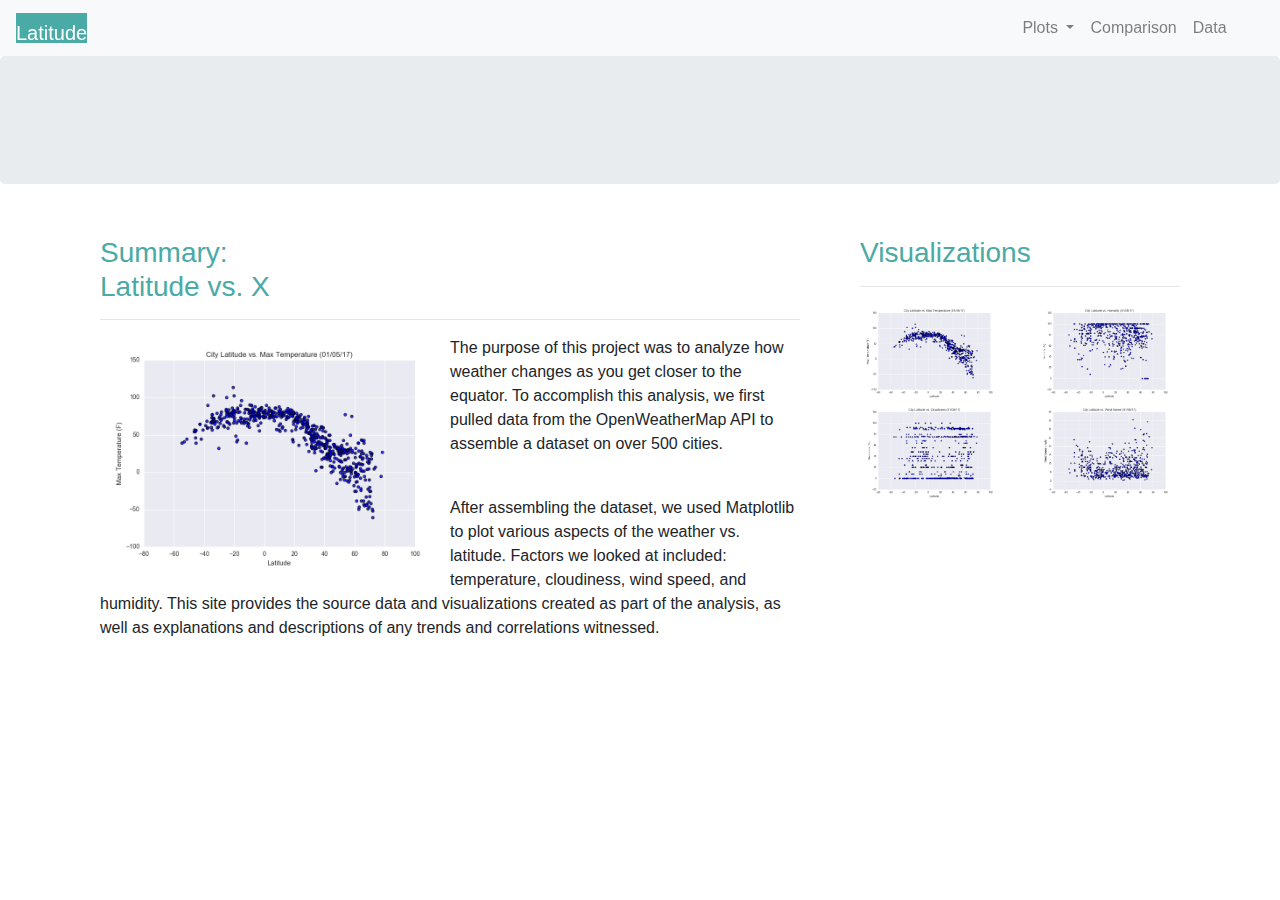
<file: Web Visualizations/index.html>
<!doctype html>
<html lang="en">
  <head>
    <!-- Required meta tags -->
    <meta charset="utf-8">
    <meta name="viewport" content="width=device-width, initial-scale=1, shrink-to-fit=no">
    <link rel="stylesheet" href="styles.css">

    <!-- Bootstrap CSS -->
    <link rel="stylesheet" href="https://stackpath.bootstrapcdn.com/bootstrap/4.3.1/css/bootstrap.min.css" integrity="sha384-ggOyR0iXCbMQv3Xipma34MD+dH/1fQ784/j6cY/iJTQUOhcWr7x9JvoRxT2MZw1T" crossorigin="anonymous">

    <title>Landing Page</title>
  </head>
  <body>
    <!-- <h1>Latitude</h1> -->

    <!-- Optional JavaScript -->
    <!-- jQuery first, then Popper.js, then Bootstrap JS -->
    <script src="https://code.jquery.com/jquery-3.3.1.slim.min.js" integrity="sha384-q8i/X+965DzO0rT7abK41JStQIAqVgRVzpbzo5smXKp4YfRvH+8abtTE1Pi6jizo" crossorigin="anonymous"></script>
    <script src="https://cdnjs.cloudflare.com/ajax/libs/popper.js/1.14.7/umd/popper.min.js" integrity="sha384-UO2eT0CpHqdSJQ6hJty5KVphtPhzWj9WO1clHTMGa3JDZwrnQq4sF86dIHNDz0W1" crossorigin="anonymous"></script>
    <script src="https://stackpath.bootstrapcdn.com/bootstrap/4.3.1/js/bootstrap.min.js" integrity="sha384-JjSmVgyd0p3pXB1rRibZUAYoIIy6OrQ6VrjIEaFf/nJGzIxFDsf4x0xIM+B07jRM" crossorigin="anonymous"></script>
    <nav class="navbar navbar-expand-lg navbar-light bg-light">
        <a class="navbar-brand" href="index.html" id="latbox">Latitude</a>
        <button class="navbar-toggler" type="button" data-toggle="collapse" data-target="#navbarSupportedContent" aria-controls="navbarSupportedContent" aria-expanded="false" aria-label="Toggle navigation">
          <span class="navbar-toggler-icon"></span>
        </button>
        <div class="collapse navbar-collapse" id="navbarSupportedContent">
          <ul class="navbar-nav mr-auto">
            <li class="nav-item dropdown">
                <a class="nav-link dropdown-toggle" href="#" id="navbarDropdown" role="button" data-toggle="dropdown" aria-haspopup="true" aria-expanded="false">
                  Plots
                </a>
                <div class="dropdown-menu" aria-labelledby="navbarDropdown">
                    <a class="dropdown-item" href="temperature.html">Max Temperature</a>
                    <a class="dropdown-item" href="humidity.html">Humidity</a>
                    <a class="dropdown-item" href="cloudiness.html">Cloudiness</a>
                    <a class="dropdown-item" href="wind.html">Wind Speed</a>
                </div>
            </li>
            <li class="nav-item">
              <a class="nav-link" href="comparison.html">Comparison</a>
            </li>
            <li class="nav-item">
              <a class="nav-link" href="Table.html">Data</a>
            </li>
        
            <li class="nav-item">
              </li>
            </ul>
          </div>
        </nav>
        <div class="jumbotron text-center">
  
        </div>
        <div class="container">
            <div class="row">
                <div class="col-md-8">
                  <div class="col-md-12">
                        <h3 class="title">Summary:<br> Latitude vs. X</h3>
                        <hr>
                        <img src="Resources/assets/images/Fig1.png" class="tempplot rounded float-left" alt="Max Temperature Graph">
                        <p> The purpose of this project was to analyze how weather changes as you get closer to the equator. To accomplish this analysis, we first pulled data from the OpenWeatherMap API to assemble a dataset on over 500 cities.</p>
                          <br>
                        <p>After assembling the dataset, we used Matplotlib to plot various aspects of the weather vs. latitude. Factors we looked at included: temperature, cloudiness, wind speed, and humidity. This site provides the source data and visualizations created as part of the analysis, as well as explanations and descriptions of any trends and correlations witnessed.</p>
                          <br>
                        </a>
                    </div>
                  </div>
                    <div class="col-md-4">
                      <div class="col-md-12">
                          <h3>Visualizations</h3>
                          <hr>
                          <div class="row">
                              <div class="col-3 col-md-6">
                                  <a href="temp.html"><img src="Resources/assets/images/Fig1.png" width="100%"  alt="temperature">
                                  </a> 
                              </div>
                              <div class="col-3 col-md-6">
                                  <a href="humidity.html"><img src="Resources/assets/images/Fig2.png" width="100%" alt="humidity"></a>
                              </div>
                         
                              <div class="col-3 col-md-6">
                                  <a href="cloudiness.html"><img src="Resources/assets/images/Fig3.png" width="100%"  alt="cloudiness"></a>
                              </div>
      
                              <div class="col-3 col-md-6">
                                  <a href="windspeed.html"><img src="Resources/assets/images/Fig4.png"width="100%"  alt="wind speed"></a>
                              </div>
                          </div>
                      </div>
                  </div>
              </div>
          </div>
    </body>
    </html>
</file>
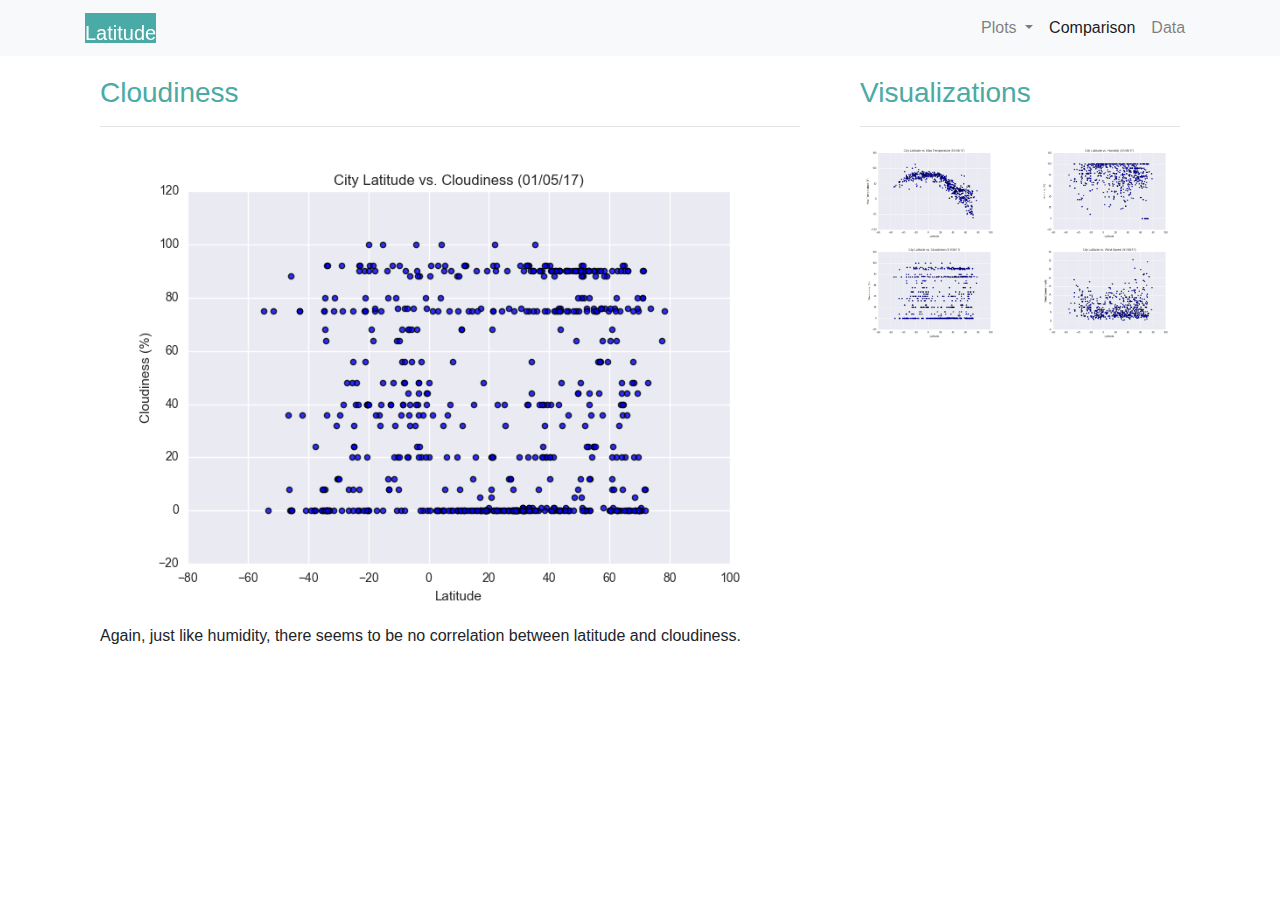
<file: Web Visualizations/cloudiness.html>
<!DOCTYPE html>
<html lang="en">

<head>
  <meta charset="UTF-8">
  <title>Cloudiness</title>
  <link rel="stylesheet" href="https://stackpath.bootstrapcdn.com/bootstrap/4.3.1/css/bootstrap.min.css" integrity="sha384-ggOyR0iXCbMQv3Xipma34MD+dH/1fQ784/j6cY/iJTQUOhcWr7x9JvoRxT2MZw1T" crossorigin="anonymous">

  <script src="https://code.jquery.com/jquery-3.3.1.slim.min.js" integrity="sha384-q8i/X+965DzO0rT7abK41JStQIAqVgRVzpbzo5smXKp4YfRvH+8abtTE1Pi6jizo" crossorigin="anonymous"></script>
  <script src="https://cdnjs.cloudflare.com/ajax/libs/popper.js/1.14.7/umd/popper.min.js" integrity="sha384-UO2eT0CpHqdSJQ6hJty5KVphtPhzWj9WO1clHTMGa3JDZwrnQq4sF86dIHNDz0W1" crossorigin="anonymous"></script>
  <script src="https://stackpath.bootstrapcdn.com/bootstrap/4.3.1/js/bootstrap.min.js" integrity="sha384-JjSmVgyd0p3pXB1rRibZUAYoIIy6OrQ6VrjIEaFf/nJGzIxFDsf4x0xIM+B07jRM" crossorigin="anonymous"></script>

  <link rel="stylesheet" href="styles.css">
</head>
<body>
    <!--Navbar calibration-->
    <nav class="navbar navbar-expand-lg navbar-light bg-light">
        <div class="container">
            <a class="navbar-brand text-white" href="index.html">Latitude</a>
            <button class="navbar-toggler" type="button" data-toggle="collapse" data-target="#navbarSupportedContent" aria-controls="navbarSupportedContent" aria-expanded="false" aria-label="Toggle navigation">
                <span class="navbar-toggler-icon"></span>
            </button>
            <div class="collapse navbar-collapse" id="navbarSupportedContent">
                <ul class="navbar-nav mr-auto">
                  <li class="nav-item dropdown">
                      <a class="nav-link dropdown-toggle" href="#" id="navbarDropdown" role="button" data-toggle="dropdown" aria-haspopup="true" aria-expanded="false">
                        Plots
                      </a>
                      <div class="dropdown-menu" aria-labelledby="navbarDropdown">
                          <a class="dropdown-item" href="temperature.html">Max Temperature</a>
                          <a class="dropdown-item" href="humidity.html">Humidity</a>
                          <a class="dropdown-item" href="cloudiness.html">Cloudiness</a>
                          <a class="dropdown-item" href="wind.html">Wind Speed</a>
                      </div>
                    </li>
                  <li class="nav-item active">
                    <a class="nav-link" href="comparison.html">Comparison<span class="sr-only">(current)</span></a>
                  </li>
                  <li class="nav-item">
                    <a class="nav-link" href="Table.html">Data</a>
                  </li>
                
            <div class="collapse navbar-collapse" id="navbarSupportedContent">
                <ul class="navbar-nav ml-auto">    
                    <li class="nav-item dropdown">
                        <a class="nav-link dropdown-toggle" href="#" id="navbarDropdown" role="button" data-toggle="dropdown" aria-haspopup="true" aria-expanded="false">
                            Plots
                        </a>
                        <div class="dropdown-menu dropdown-menu-right" aria-labelledby="navbarDropdown">
                            <a class="dropdown-item" href="temperature.html">Max Temperature</a>
                            <a class="dropdown-item" href="humidity.html">Humidity</a>
                            <a class="dropdown-item" href="cloudiness.html">Cloudiness</a>
                            <a class="dropdown-item" href="wind.html">Wind Speed</a>
                        </div>
                    </li>
                    <li class="nav-item">
                        <a class="nav-link" href="comparison.html">Comparison</a>
                    </li>
                    <li class="nav-item">
                        <a class="nav-link" href="Table.html">Data</a>
                    </li>
                </ul>
            </div>
        </div>
    </nav>

    <div class="container content">
        <div class="row">
            <div class="col-md-8">
                <div class="col-md-12">
                    <h3>Cloudiness</h3>
                    <hr>
                    
                    <img src="Resources/assets/images/Fig3.png" width="100%" alt="humidity">
                    <br>
                    <p> Again, just like humidity, there seems to be no correlation between latitude and cloudiness.  </p>
                </div>
            </div>
<!--Side visualizations and embedded links-->            
            <div class="col-md-4">
                <div class="col-md-12">
                    <h3>Visualizations</h3>
                    <hr>
                    <div class="row">
                        <div class="col-3 col-md-6">
                            <a href="temperature.html"><img src="Resources/assets/images/Fig1.png" width="100%" alt="temprature">
                            </a>
                        </div>
                        
                        <div class="col-3 col-md-6">
                            <a href="humidity.html"><img class="pic" src="Resources/assets/images/Fig2.png" width="100%" alt="humidity"></a>
                        </div>
                    
                        <div class="col-3 col-md-6">
                            <a href="cloudiness.html"><img src="Resources/assets/images/Fig3.png" width="100%" alt="cloudiness"></a>
                        </div>
                        
                        <div class="col-3 col-md-6">
                            <a href="wind.html"><img src="Resources/assets/images/Fig4.png" width="100%" alt="windspeed"></a>
                        </div>
                    </div>
                </div>
            </div>            
        </div>    
    </div>
</body>
</html>
</file>
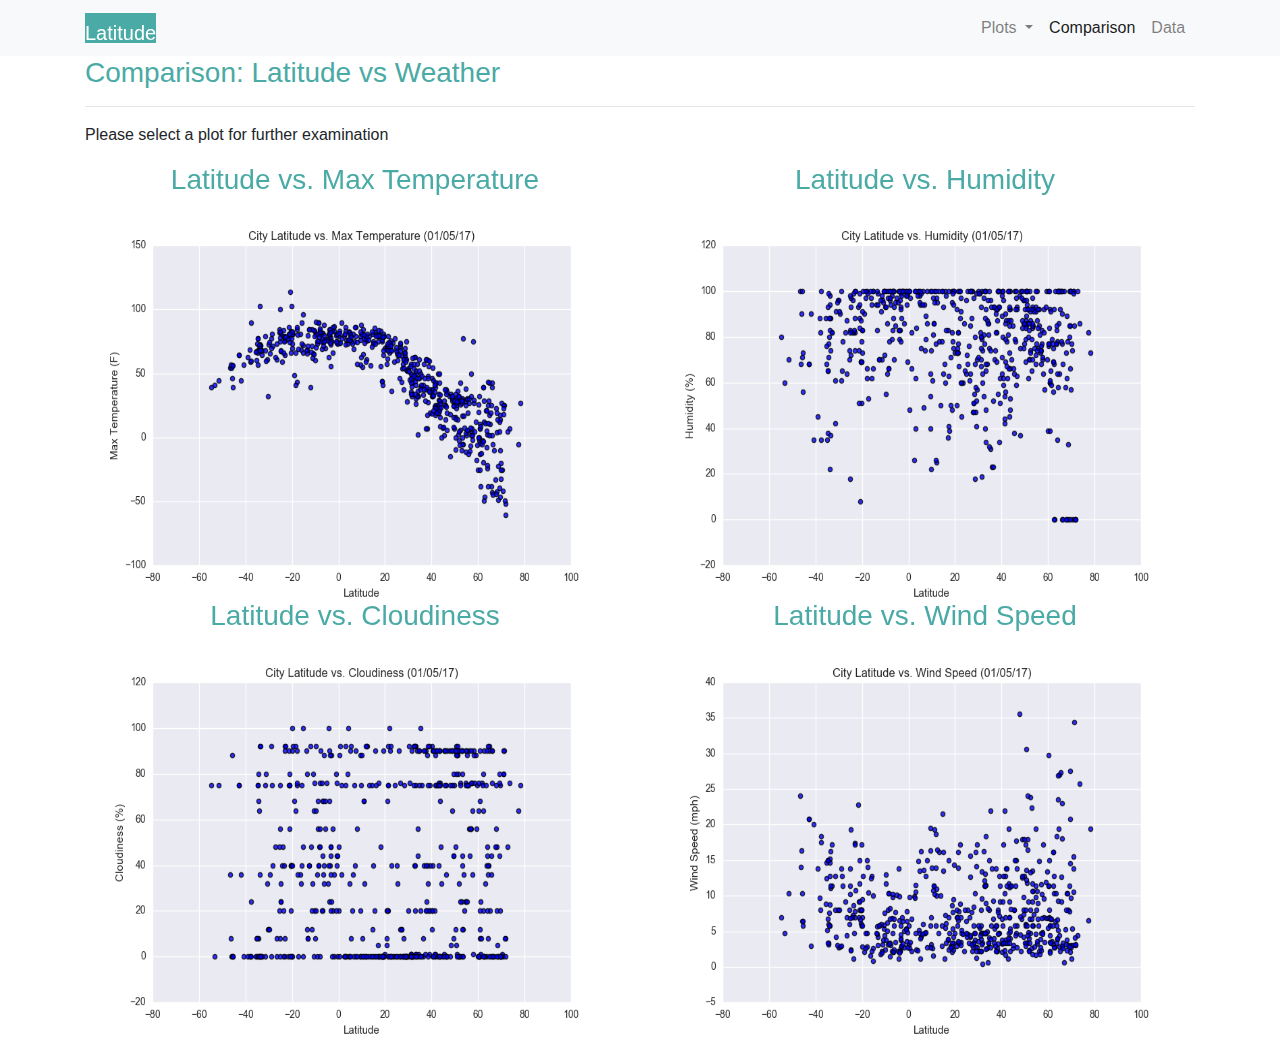
<file: Web Visualizations/comparison.html>
<!DOCTYPE html>
<html lang="en">

<head>
  <meta charset="UTF-8">
  <title>Comparison</title>
  <link rel="stylesheet" href="https://stackpath.bootstrapcdn.com/bootstrap/4.3.1/css/bootstrap.min.css" integrity="sha384-ggOyR0iXCbMQv3Xipma34MD+dH/1fQ784/j6cY/iJTQUOhcWr7x9JvoRxT2MZw1T" crossorigin="anonymous">

  <script src="https://code.jquery.com/jquery-3.3.1.slim.min.js" integrity="sha384-q8i/X+965DzO0rT7abK41JStQIAqVgRVzpbzo5smXKp4YfRvH+8abtTE1Pi6jizo" crossorigin="anonymous"></script>
  <script src="https://cdnjs.cloudflare.com/ajax/libs/popper.js/1.14.7/umd/popper.min.js" integrity="sha384-UO2eT0CpHqdSJQ6hJty5KVphtPhzWj9WO1clHTMGa3JDZwrnQq4sF86dIHNDz0W1" crossorigin="anonymous"></script>
  <script src="https://stackpath.bootstrapcdn.com/bootstrap/4.3.1/js/bootstrap.min.js" integrity="sha384-JjSmVgyd0p3pXB1rRibZUAYoIIy6OrQ6VrjIEaFf/nJGzIxFDsf4x0xIM+B07jRM" crossorigin="anonymous"></script>

  <link rel="stylesheet" href="styles.css">
</head>
<body>
    <!--Navbar calibration-->
    <nav class="navbar navbar-expand-lg navbar-light bg-light">
        <div class="container">
            <a class="navbar-brand text-white" href="index.html">Latitude</a>
            <button class="navbar-toggler" type="button" data-toggle="collapse" data-target="#navbarSupportedContent" aria-controls="navbarSupportedContent" aria-expanded="false" aria-label="Toggle navigation">
                <span class="navbar-toggler-icon"></span>
            </button>
            <div class="collapse navbar-collapse" id="navbarSupportedContent">
                <ul class="navbar-nav mr-auto">
                  <li class="nav-item dropdown">
                      <a class="nav-link dropdown-toggle" href="#" id="navbarDropdown" role="button" data-toggle="dropdown" aria-haspopup="true" aria-expanded="false">
                        Plots
                      </a>
                      <div class="dropdown-menu" aria-labelledby="navbarDropdown">
                          <a class="dropdown-item" href="temperature.html">Max Temperature</a>
                          <a class="dropdown-item" href="humidity.html">Humidity</a>
                          <a class="dropdown-item" href="cloudiness.html">Cloudiness</a>
                          <a class="dropdown-item" href="wind.html">Wind Speed</a>
                      </div>
                    </li>
                  <li class="nav-item active">
                    <a class="nav-link" href="comparison.html">Comparison<span class="sr-only">(current)</span></a>
                  </li>
                  <li class="nav-item">
                    <a class="nav-link" href="Table.html">Data</a>
                  </li>
                </ul>
            </div>
        </div>
    </nav>
    <!--Dividing our plots into a container-->
    <div class="container content bg-white">
        <h3>Comparison: Latitude vs Weather</h3>
        <hr>
        <p>Please select a plot for further examination</p>
        <div class="row">
            <div class="col-md-6">
                <h3 class="text-center">Latitude vs. Max Temperature</h3>
                <a href="temperature.html"><img width="100%" src="Resources/assets/images/Fig1.png"></a>   
            </div>
            <div class="col-md-6">
                <h3 class="text-center">Latitude vs. Humidity</h3>
                <a href="humidity.html"><img width="100%" src="Resources/assets/images/Fig2.png"></a>  
            </div>
        </div>
        <br>
        <div class="row">
            <div class="col-md-6">
                <h3 class="text-center">Latitude vs. Cloudiness </h3>
                <a href="cloudiness.html"><img width="100%" src="Resources/assets/images/Fig3.png"></a>   
            </div>
            <div class="col-md-6">
                <h3 class="text-center">Latitude vs. Wind Speed</h3>
                <a href="wind.html"><img width="100%" src="Resources/assets/images/Fig4.png"></a>  
            </div>
        </div>   
    </div>
</body>
</html>
</file>
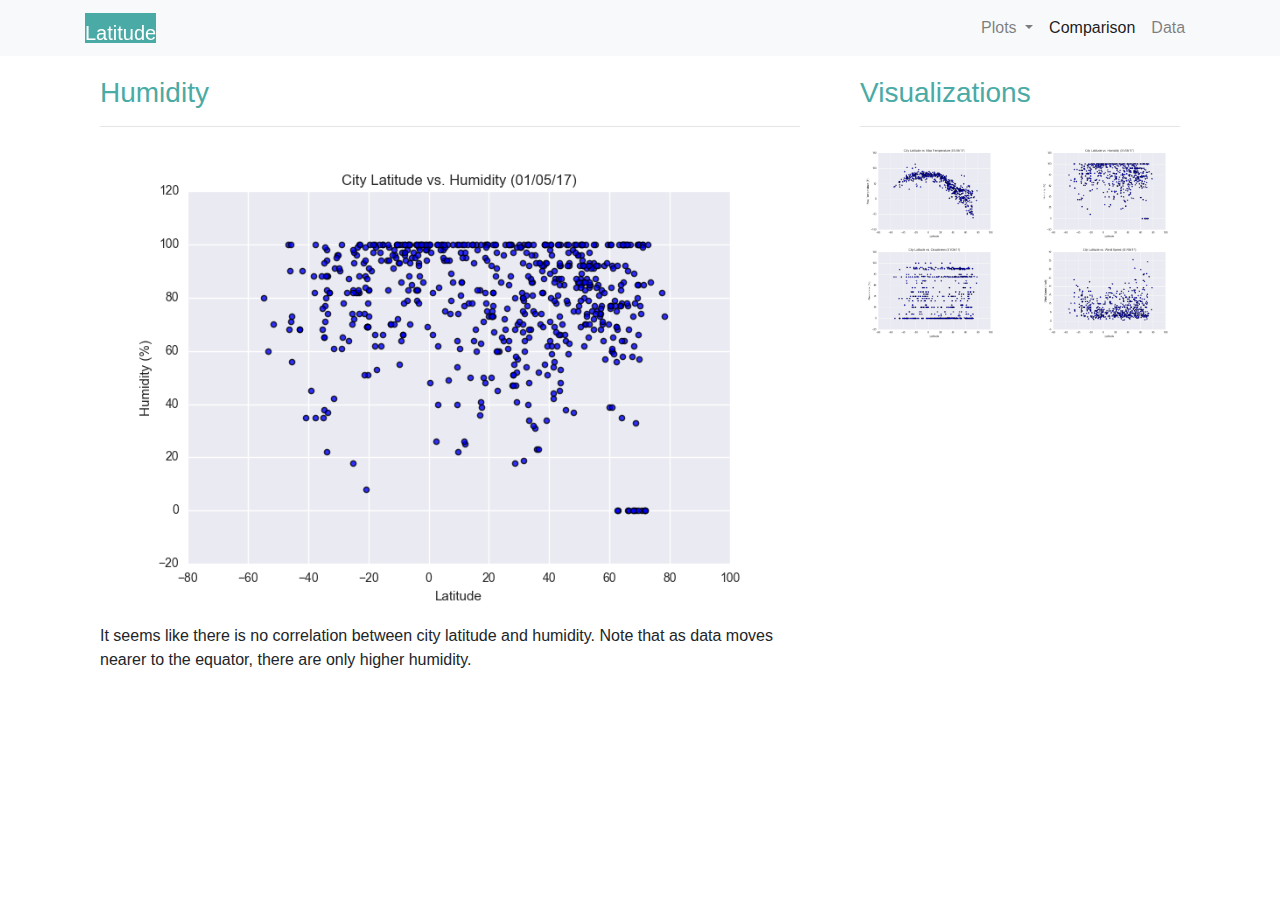
<file: Web Visualizations/humidity.html>
<!DOCTYPE html>
<html lang="en">

<head>
  <meta charset="UTF-8">
  <title>Humidity</title>
  <link rel="stylesheet" href="https://stackpath.bootstrapcdn.com/bootstrap/4.3.1/css/bootstrap.min.css" integrity="sha384-ggOyR0iXCbMQv3Xipma34MD+dH/1fQ784/j6cY/iJTQUOhcWr7x9JvoRxT2MZw1T" crossorigin="anonymous">

  <script src="https://code.jquery.com/jquery-3.3.1.slim.min.js" integrity="sha384-q8i/X+965DzO0rT7abK41JStQIAqVgRVzpbzo5smXKp4YfRvH+8abtTE1Pi6jizo" crossorigin="anonymous"></script>
  <script src="https://cdnjs.cloudflare.com/ajax/libs/popper.js/1.14.7/umd/popper.min.js" integrity="sha384-UO2eT0CpHqdSJQ6hJty5KVphtPhzWj9WO1clHTMGa3JDZwrnQq4sF86dIHNDz0W1" crossorigin="anonymous"></script>
  <script src="https://stackpath.bootstrapcdn.com/bootstrap/4.3.1/js/bootstrap.min.js" integrity="sha384-JjSmVgyd0p3pXB1rRibZUAYoIIy6OrQ6VrjIEaFf/nJGzIxFDsf4x0xIM+B07jRM" crossorigin="anonymous"></script>

  <link rel="stylesheet" href="styles.css">
</head>
<body>
    <!--Navbar calibration-->
    <nav class="navbar navbar-expand-lg navbar-light bg-light">
        <div class="container">
            <a class="navbar-brand text-white" href="index.html">Latitude</a>
            <button class="navbar-toggler" type="button" data-toggle="collapse" data-target="#navbarSupportedContent" aria-controls="navbarSupportedContent" aria-expanded="false" aria-label="Toggle navigation">
                <span class="navbar-toggler-icon"></span>
            </button>
            <div class="collapse navbar-collapse" id="navbarSupportedContent">
                <ul class="navbar-nav mr-auto">
                  <li class="nav-item dropdown">
                      <a class="nav-link dropdown-toggle" href="#" id="navbarDropdown" role="button" data-toggle="dropdown" aria-haspopup="true" aria-expanded="false">
                        Plots
                      </a>
                      <div class="dropdown-menu" aria-labelledby="navbarDropdown">
                          <a class="dropdown-item" href="temperature.html">Max Temperature</a>
                          <a class="dropdown-item" href="humidity.html">Humidity</a>
                          <a class="dropdown-item" href="cloudiness.html">Cloudiness</a>
                          <a class="dropdown-item" href="wind.html">Wind Speed</a>
                      </div>
                    </li>
                  <li class="nav-item active">
                    <a class="nav-link" href="comparison.html">Comparison<span class="sr-only">(current)</span></a>
                  </li>
                  <li class="nav-item">
                    <a class="nav-link" href="Table.html">Data</a>
                  </li>
                
            <div class="collapse navbar-collapse" id="navbarSupportedContent">
                <ul class="navbar-nav ml-auto">    
                    <li class="nav-item dropdown">
                        <a class="nav-link dropdown-toggle" href="#" id="navbarDropdown" role="button" data-toggle="dropdown" aria-haspopup="true" aria-expanded="false">
                            Plots
                        </a>
                        <div class="dropdown-menu dropdown-menu-right" aria-labelledby="navbarDropdown">
                            <a class="dropdown-item" href="temperature.html">Max Temperature</a>
                            <a class="dropdown-item" href="humidity.html">Humidity</a>
                            <a class="dropdown-item" href="cloudiness.html">Cloudiness</a>
                            <a class="dropdown-item" href="wind.html">Wind Speed</a>
                        </div>
                    </li>
                    <li class="nav-item">
                        <a class="nav-link" href="comparison.html">Comparison</a>
                    </li>
                    <li class="nav-item">
                        <a class="nav-link" href="Table.html">Data</a>
                    </li>
                </ul>
            </div>
        </div>
    </nav>

    <div class="container content">
        <div class="row">
            <div class="col-md-8">
                <div class="col-md-12">
                    <h3>Humidity</h3>
                    <hr>
                    
                    <img src="Resources/assets/images/Fig2.png" width="100%" alt="humidity">
                    <br>
                    <p> It seems like there is no correlation between city latitude and humidity. Note that as data moves nearer to the equator, there are only higher humidity.    </p>
                </div>
            </div>
<!--Side visualizations and embedded links-->            
            <div class="col-md-4">
                <div class="col-md-12">
                    <h3>Visualizations</h3>
                    <hr>
                    <div class="row">
                        <div class="col-3 col-md-6">
                            <a href="temperature.html"><img src="Resources/assets/images/Fig1.png" width="100%" alt="temprature">
                            </a>
                        </div>
                        
                        <div class="col-3 col-md-6">
                            <a href="humidity.html"><img class="pic" src="Resources/assets/images/Fig2.png" width="100%" alt="humidity"></a>
                        </div>
                    
                        <div class="col-3 col-md-6">
                            <a href="cloudiness.html"><img src="Resources/assets/images/Fig3.png" width="100%" alt="cloudiness"></a>
                        </div>
                        
                        <div class="col-3 col-md-6">
                            <a href="wind.html"><img src="Resources/assets/images/Fig4.png" width="100%" alt="windspeed"></a>
                        </div>
                    </div>
                </div>
            </div>            
        </div>    
    </div>
</body>
</html>
</file>
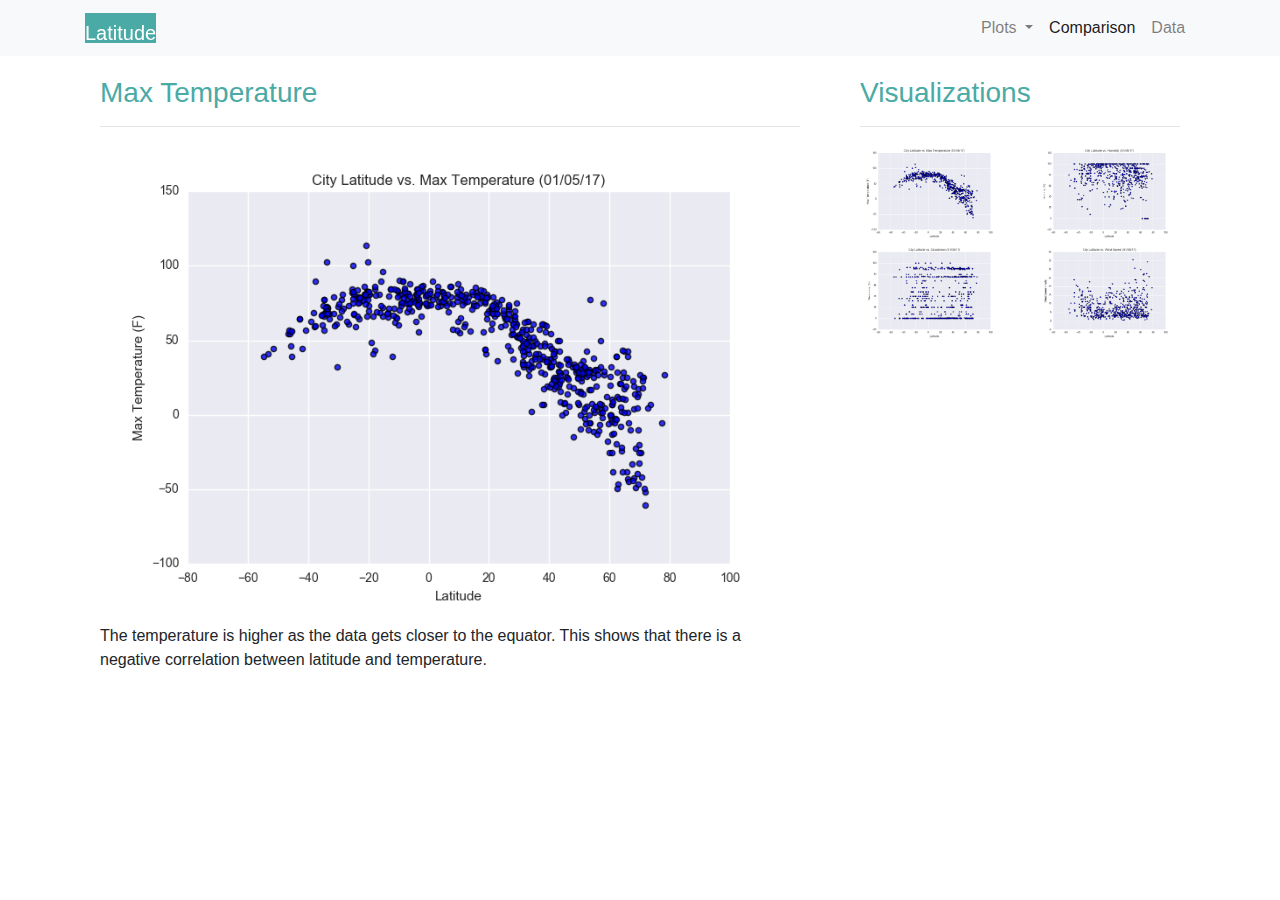
<file: Web Visualizations/temperature.html>
<!DOCTYPE html>
<html lang="en">

<head>
  <meta charset="UTF-8">
  <title>Wind Speed</title>
  <link rel="stylesheet" href="https://stackpath.bootstrapcdn.com/bootstrap/4.3.1/css/bootstrap.min.css" integrity="sha384-ggOyR0iXCbMQv3Xipma34MD+dH/1fQ784/j6cY/iJTQUOhcWr7x9JvoRxT2MZw1T" crossorigin="anonymous">

  <script src="https://code.jquery.com/jquery-3.3.1.slim.min.js" integrity="sha384-q8i/X+965DzO0rT7abK41JStQIAqVgRVzpbzo5smXKp4YfRvH+8abtTE1Pi6jizo" crossorigin="anonymous"></script>
  <script src="https://cdnjs.cloudflare.com/ajax/libs/popper.js/1.14.7/umd/popper.min.js" integrity="sha384-UO2eT0CpHqdSJQ6hJty5KVphtPhzWj9WO1clHTMGa3JDZwrnQq4sF86dIHNDz0W1" crossorigin="anonymous"></script>
  <script src="https://stackpath.bootstrapcdn.com/bootstrap/4.3.1/js/bootstrap.min.js" integrity="sha384-JjSmVgyd0p3pXB1rRibZUAYoIIy6OrQ6VrjIEaFf/nJGzIxFDsf4x0xIM+B07jRM" crossorigin="anonymous"></script>

  <link rel="stylesheet" href="styles.css">
</head>
<body>
    <!--Navbar calibration-->
    <nav class="navbar navbar-expand-lg navbar-light bg-light">
        <div class="container">
            <a class="navbar-brand text-white" href="index.html">Latitude</a>
            <button class="navbar-toggler" type="button" data-toggle="collapse" data-target="#navbarSupportedContent" aria-controls="navbarSupportedContent" aria-expanded="false" aria-label="Toggle navigation">
                <span class="navbar-toggler-icon"></span>
            </button>
            <div class="collapse navbar-collapse" id="navbarSupportedContent">
                <ul class="navbar-nav mr-auto">
                  <li class="nav-item dropdown">
                      <a class="nav-link dropdown-toggle" href="#" id="navbarDropdown" role="button" data-toggle="dropdown" aria-haspopup="true" aria-expanded="false">
                        Plots
                      </a>
                      <div class="dropdown-menu" aria-labelledby="navbarDropdown">
                          <a class="dropdown-item" href="temperature.html">Max Temperature</a>
                          <a class="dropdown-item" href="humidity.html">Humidity</a>
                          <a class="dropdown-item" href="cloudiness.html">Cloudiness</a>
                          <a class="dropdown-item" href="wind.html">Wind Speed</a>
                      </div>
                    </li>
                  <li class="nav-item active">
                    <a class="nav-link" href="comparison.html">Comparison<span class="sr-only">(current)</span></a>
                  </li>
                  <li class="nav-item">
                    <a class="nav-link" href="Table.html">Data</a>
                  </li>
                
            <div class="collapse navbar-collapse" id="navbarSupportedContent">
                <ul class="navbar-nav ml-auto">    
                    <li class="nav-item dropdown">
                        <a class="nav-link dropdown-toggle" href="#" id="navbarDropdown" role="button" data-toggle="dropdown" aria-haspopup="true" aria-expanded="false">
                            Plots
                        </a>
                        <div class="dropdown-menu dropdown-menu-right" aria-labelledby="navbarDropdown">
                            <a class="dropdown-item" href="temperature.html">Max Temperature</a>
                            <a class="dropdown-item" href="humidity.html">Humidity</a>
                            <a class="dropdown-item" href="cloudiness.html">Cloudiness</a>
                            <a class="dropdown-item" href="wind.html">Wind Speed</a>
                        </div>
                    </li>
                    <li class="nav-item">
                        <a class="nav-link" href="comparison.html">Comparison</a>
                    </li>
                    <li class="nav-item">
                        <a class="nav-link" href="Table.html">Data</a>
                    </li>
                </ul>
            </div>
        </div>
    </nav>

    <div class="container content">
        <div class="row">
            <div class="col-md-8">
                <div class="col-md-12">
                    <h3>Max Temperature</h3>
                    <hr>
                    
                    <img src="Resources/assets/images/Fig1.png" width="100%" alt="humidity">
                    <br>
                    <p>The temperature is higher as the data gets closer to the equator. This shows that there is a negative correlation between latitude and temperature.  </p>
                </div>
            </div>
<!--Side visualizations and embedded links-->            
            <div class="col-md-4">
                <div class="col-md-12">
                    <h3>Visualizations</h3>
                    <hr>
                    <div class="row">
                        <div class="col-3 col-md-6">
                            <a href="temperature.html"><img src="Resources/assets/images/Fig1.png" width="100%" alt="temprature">
                            </a>
                        </div>
                        
                        <div class="col-3 col-md-6">
                            <a href="humidity.html"><img class="pic" src="Resources/assets/images/Fig2.png" width="100%" alt="humidity"></a>
                        </div>
                    
                        <div class="col-3 col-md-6">
                            <a href="cloudiness.html"><img src="Resources/assets/images/Fig3.png" width="100%" alt="cloudiness"></a>
                        </div>
                        
                        <div class="col-3 col-md-6">
                            <a href="wind.html"><img src="Resources/assets/images/Fig4.png" width="100%" alt="windspeed"></a>
                        </div>
                    </div>
                </div>
            </div>            
        </div>    
    </div>
</body>
</html>
</file>
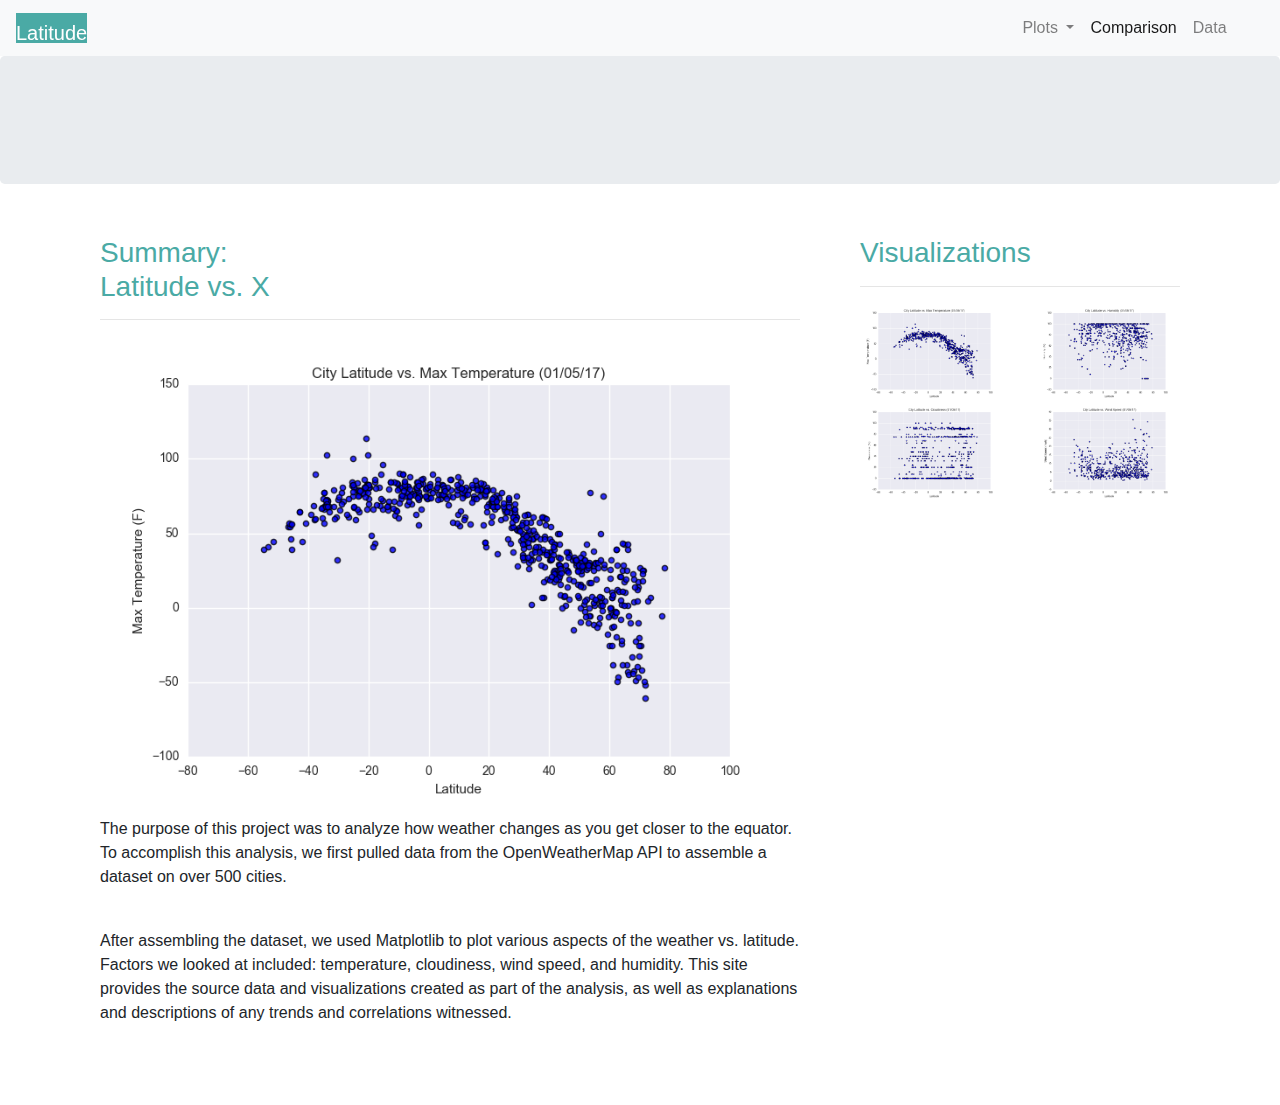
<file: Web Visualizations/test.html>
<!doctype html>
<html lang="en">
  <head>
    <!-- Required meta tags -->
    <meta charset="utf-8">
    <meta name="viewport" content="width=device-width, initial-scale=1, shrink-to-fit=no">
    <link rel="stylesheet" href="styles.css">

    <!-- Bootstrap CSS -->
    <link rel="stylesheet" href="https://stackpath.bootstrapcdn.com/bootstrap/4.3.1/css/bootstrap.min.css" integrity="sha384-ggOyR0iXCbMQv3Xipma34MD+dH/1fQ784/j6cY/iJTQUOhcWr7x9JvoRxT2MZw1T" crossorigin="anonymous">

    <title>Landing Page</title>
  </head>
  <body>
    <!-- <h1>Latitude</h1> -->

    <!-- Optional JavaScript -->
    <!-- jQuery first, then Popper.js, then Bootstrap JS -->
    <script src="https://code.jquery.com/jquery-3.3.1.slim.min.js" integrity="sha384-q8i/X+965DzO0rT7abK41JStQIAqVgRVzpbzo5smXKp4YfRvH+8abtTE1Pi6jizo" crossorigin="anonymous"></script>
    <script src="https://cdnjs.cloudflare.com/ajax/libs/popper.js/1.14.7/umd/popper.min.js" integrity="sha384-UO2eT0CpHqdSJQ6hJty5KVphtPhzWj9WO1clHTMGa3JDZwrnQq4sF86dIHNDz0W1" crossorigin="anonymous"></script>
    <script src="https://stackpath.bootstrapcdn.com/bootstrap/4.3.1/js/bootstrap.min.js" integrity="sha384-JjSmVgyd0p3pXB1rRibZUAYoIIy6OrQ6VrjIEaFf/nJGzIxFDsf4x0xIM+B07jRM" crossorigin="anonymous"></script>
    <nav class="navbar navbar-expand-lg navbar-light bg-light">
        <a class="navbar-brand" href="index.html" id="latbox">Latitude</a>
        <button class="navbar-toggler" type="button" data-toggle="collapse" data-target="#navbarSupportedContent" aria-controls="navbarSupportedContent" aria-expanded="false" aria-label="Toggle navigation">
          <span class="navbar-toggler-icon"></span>
        </button>
        <div class="collapse navbar-collapse" id="navbarSupportedContent">
          <ul class="navbar-nav mr-auto">
            <li class="nav-item dropdown">
                <a class="nav-link dropdown-toggle" href="#" id="navbarDropdown" role="button" data-toggle="dropdown" aria-haspopup="true" aria-expanded="false">
                  Plots
                </a>
                <div class="dropdown-menu" aria-labelledby="navbarDropdown">
                    <a class="dropdown-item" href="temperature.html">Max Temperature</a>
                    <a class="dropdown-item" href="humidity.html">Humidity</a>
                    <a class="dropdown-item" href="cloudiness.html">Cloudiness</a>
                    <a class="dropdown-item" href="wind.html">Wind Speed</a>
                </div>
            </li>
            <li class="nav-item active">
              <a class="nav-link" href="comparison.html">Comparison<span class="sr-only">(current)</span></a>
            </li>
            <li class="nav-item">
              <a class="nav-link" href="Table.html">Data</a>
            </li>
        
            <li class="nav-item">
              </li>
            </ul>
          </div>
        </nav>
        <div class="jumbotron text-center">
  
        </div>
        <div class="container">
            <div class="row">
                <div class="col-md-8">
                  <div class="col-md-12">
                        <h3 class="title">Summary:<br> Latitude vs. X</h3>
                        <hr>
                        <img src="Resources/assets/images/Fig1.png" class="vizualization rounded float-left" alt="Max Temperature Graph">
                        <p> The purpose of this project was to analyze how weather changes as you get closer to the equator. To accomplish this analysis, we first pulled data from the OpenWeatherMap API to assemble a dataset on over 500 cities.</p>
                          <br>
                        <p>After assembling the dataset, we used Matplotlib to plot various aspects of the weather vs. latitude. Factors we looked at included: temperature, cloudiness, wind speed, and humidity. This site provides the source data and visualizations created as part of the analysis, as well as explanations and descriptions of any trends and correlations witnessed.</p>
                          <br>
                        </a>
                    </div>
                  </div>
                    <div class="col-md-4">
                      <div class="col-md-12">
                          <h3>Visualizations</h3>
                          <hr>
                          <div class="row">
                              <div class="col-3 col-md-6">
                                  <a href="temp.html"><img src="Resources/assets/images/Fig1.png" width="100%"  alt="temperature">
                                  </a> 
                              </div>
                              <div class="col-3 col-md-6">
                                  <a href="humidity.html"><img src="Resources/assets/images/Fig2.png" width="100%" alt="humidity"></a>
                              </div>
                         
                              <div class="col-3 col-md-6">
                                  <a href="cloudiness.html"><img src="Resources/assets/images/Fig3.png" width="100%"  alt="cloudiness"></a>
                              </div>
      
                              <div class="col-3 col-md-6">
                                  <a href="windspeed.html"><img src="Resources/assets/images/Fig4.png"width="100%"  alt="wind speed"></a>
                              </div>
                          </div>
                      </div>
                  </div>
              </div>
          </div>
    </body>
    </html>
</file>
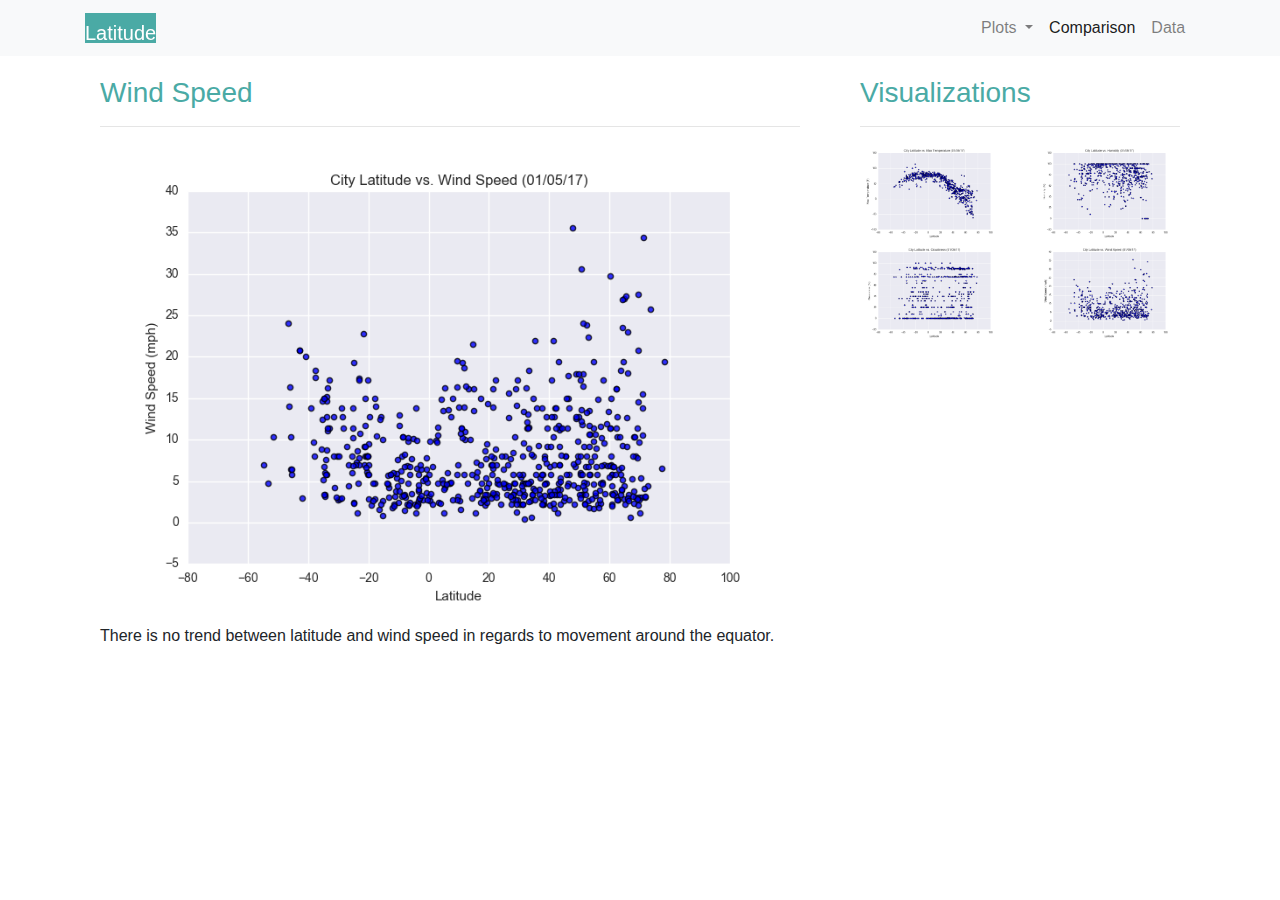
<file: Web Visualizations/wind.html>
<!DOCTYPE html>
<html lang="en">

<head>
  <meta charset="UTF-8">
  <title>Wind Speed</title>
  <link rel="stylesheet" href="https://stackpath.bootstrapcdn.com/bootstrap/4.3.1/css/bootstrap.min.css" integrity="sha384-ggOyR0iXCbMQv3Xipma34MD+dH/1fQ784/j6cY/iJTQUOhcWr7x9JvoRxT2MZw1T" crossorigin="anonymous">

  <script src="https://code.jquery.com/jquery-3.3.1.slim.min.js" integrity="sha384-q8i/X+965DzO0rT7abK41JStQIAqVgRVzpbzo5smXKp4YfRvH+8abtTE1Pi6jizo" crossorigin="anonymous"></script>
  <script src="https://cdnjs.cloudflare.com/ajax/libs/popper.js/1.14.7/umd/popper.min.js" integrity="sha384-UO2eT0CpHqdSJQ6hJty5KVphtPhzWj9WO1clHTMGa3JDZwrnQq4sF86dIHNDz0W1" crossorigin="anonymous"></script>
  <script src="https://stackpath.bootstrapcdn.com/bootstrap/4.3.1/js/bootstrap.min.js" integrity="sha384-JjSmVgyd0p3pXB1rRibZUAYoIIy6OrQ6VrjIEaFf/nJGzIxFDsf4x0xIM+B07jRM" crossorigin="anonymous"></script>

  <link rel="stylesheet" href="styles.css">
</head>
<body>
    <!--Navbar calibration-->
    <nav class="navbar navbar-expand-lg navbar-light bg-light">
        <div class="container">
            <a class="navbar-brand text-white" href="index.html">Latitude</a>
            <button class="navbar-toggler" type="button" data-toggle="collapse" data-target="#navbarSupportedContent" aria-controls="navbarSupportedContent" aria-expanded="false" aria-label="Toggle navigation">
                <span class="navbar-toggler-icon"></span>
            </button>
            <div class="collapse navbar-collapse" id="navbarSupportedContent">
                <ul class="navbar-nav mr-auto">
                  <li class="nav-item dropdown">
                      <a class="nav-link dropdown-toggle" href="#" id="navbarDropdown" role="button" data-toggle="dropdown" aria-haspopup="true" aria-expanded="false">
                        Plots
                      </a>
                      <div class="dropdown-menu" aria-labelledby="navbarDropdown">
                          <a class="dropdown-item" href="temperature.html">Max Temperature</a>
                          <a class="dropdown-item" href="humidity.html">Humidity</a>
                          <a class="dropdown-item" href="cloudiness.html">Cloudiness</a>
                          <a class="dropdown-item" href="wind.html">Wind Speed</a>
                      </div>
                    </li>
                  <li class="nav-item active">
                    <a class="nav-link" href="comparison.html">Comparison<span class="sr-only">(current)</span></a>
                  </li>
                  <li class="nav-item">
                    <a class="nav-link" href="Table.html">Data</a>
                  </li>
                
            <div class="collapse navbar-collapse" id="navbarSupportedContent">
                <ul class="navbar-nav ml-auto">    
                    <li class="nav-item dropdown">
                        <a class="nav-link dropdown-toggle" href="#" id="navbarDropdown" role="button" data-toggle="dropdown" aria-haspopup="true" aria-expanded="false">
                            Plots
                        </a>
                        <div class="dropdown-menu dropdown-menu-right" aria-labelledby="navbarDropdown">
                            <a class="dropdown-item" href="temperature.html">Max Temperature</a>
                            <a class="dropdown-item" href="humidity.html">Humidity</a>
                            <a class="dropdown-item" href="cloudiness.html">Cloudiness</a>
                            <a class="dropdown-item" href="wind.html">Wind Speed</a>
                        </div>
                    </li>
                    <li class="nav-item">
                        <a class="nav-link" href="comparison.html">Comparison</a>
                    </li>
                    <li class="nav-item">
                        <a class="nav-link" href="Table.html">Data</a>
                    </li>
                </ul>
            </div>
        </div>
    </nav>

    <div class="container content">
        <div class="row">
            <div class="col-md-8">
                <div class="col-md-12">
                    <h3>Wind Speed</h3>
                    <hr>
                    
                    <img src="Resources/assets/images/Fig4.png" width="100%" alt="humidity">
                    <br>
                    <p> There is no trend between latitude and wind speed in regards to movement around the equator. </p>
                </div>
            </div>
<!--Side visualizations and embedded links-->            
            <div class="col-md-4">
                <div class="col-md-12">
                    <h3>Visualizations</h3>
                    <hr>
                    <div class="row">
                        <div class="col-3 col-md-6">
                            <a href="temperature.html"><img src="Resources/assets/images/Fig1.png" width="100%" alt="temprature">
                            </a>
                        </div>
                        
                        <div class="col-3 col-md-6">
                            <a href="humidity.html"><img class="pic" src="Resources/assets/images/Fig2.png" width="100%" alt="humidity"></a>
                        </div>
                    
                        <div class="col-3 col-md-6">
                            <a href="cloudiness.html"><img src="Resources/assets/images/Fig3.png" width="100%" alt="cloudiness"></a>
                        </div>
                        
                        <div class="col-3 col-md-6">
                            <a href="wind.html"><img src="Resources/assets/images/Fig4.png" width="100%" alt="windspeed"></a>
                        </div>
                    </div>
                </div>
            </div>            
        </div>    
    </div>
</body>
</html>
</file>
<file: Web Visualizations/styles.css>
#navbarSupportedContent{
  position:relative;
  left:80%;

}
h1{
  color:white;
  background:#4aaaa5;
}

.navbar-toggler{
  padding:20px;
}

.navbar-brand {
  position: fixed;
  height: 30px;
  background:#4aaaa5;
}

#latbox{
  color:white;
}

h3{
  color:#4aaaa5;
}

img{
  width:100%;
  height:100%;
}
.panel:hover {
  border-color:#4aaaa5;
  border-style: solid;
  
}
/* Right here I want to reduce my summary plot to half size so the description can wrap around */
.tempplot {
  width: 50%;
  height:50%;
}  
.box {
  margin-top: 50px;
  margin-bottom: 50px;
  background-color:white;

}

.table {
  font-size: 15px;
  border-top-color:white;
}
.col-md-12{
  background-color: white;
  padding-top: 20px;
  padding-bottom:40px;
}
/* media queries adjustment*/
@media(max-width:800px){
  .navbar{
      padding:inherit;
  }
}
</file>
